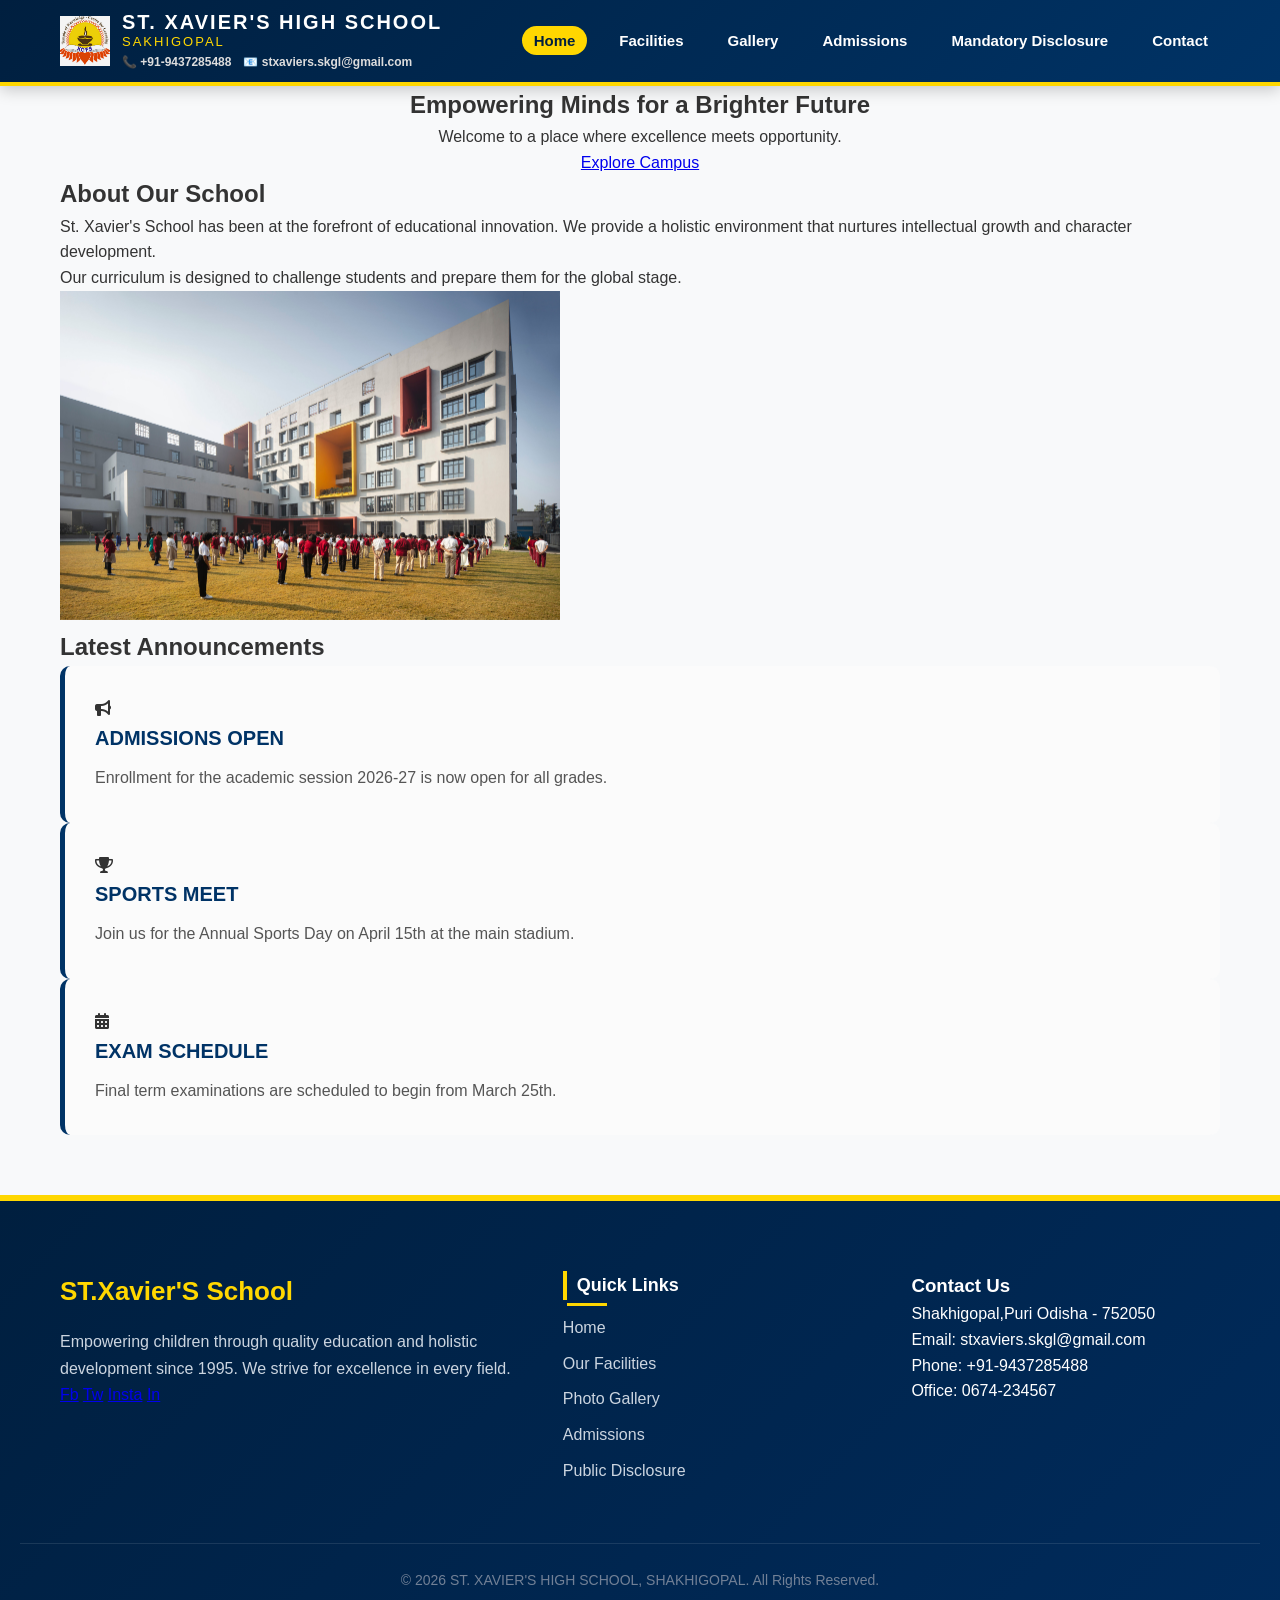
<file: index.html>
<!DOCTYPE html>
<html lang="en">
<head>
    <meta charset="UTF-8">
    <meta name="viewport" content="width=device-width, initial-scale=1.0">
    <title>Home | St. XAVIER'S,SAKHIGOPAL</title>
    <link rel="stylesheet" href="style.css">
    <link rel="stylesheet" href="https://cdnjs.cloudflare.com/ajax/libs/font-awesome/6.0.0/css/all.min.css">
</head>
<body>
 <header> 
    <div class="container">
        <div class="navbar">

            <!-- LEFT -->
            <div class="logo-container">
                <img src="image/LOGO.jpeg" alt="School Logo" class="logo-img">

                <div>
                    <div class="logo">
                        ST. XAVIER'S HIGH SCHOOL
                        <span>SAKHIGOPAL</span>
                    </div>

                    <div class="logo-contact">
                        <span>📞 +91-9437285488</span>
                        <span>📧 stxaviers.skgl@gmail.com</span>
                    </div>
                </div>
            </div>

            <!-- RIGHT -->
            <nav>
                <ul class="nav-links">
                    <li><a href="index.html" class="active">Home</a></li>
                    <li><a href="facilities.html">Facilities</a></li>
                    <li><a href="gallery.html">Gallery</a></li>
                    <li><a href="admissions.html">Admissions</a></li>
                    <li><a href="mandatory.html">Mandatory Disclosure</a></li>
                    <li><a href="contact.html">Contact</a></li>
                </ul>
            </nav>

        </div>
    </div>
</header>
    <section class="hero">
        <div class="hero-content" style="text-align: center;">
            <h1>Empowering Minds for a Brighter Future</h1>
            <p>Welcome to a place where excellence meets opportunity.</p>
            <a href="facilities.html" class="btn">Explore Campus</a>
        </div>
    </section>

    <section class="about section">
        <div class="container">
            <h2>About Our School</h2>
            <div class="about-grid">
                <div class="about-text">
                    <p>St. Xavier's School has been at the forefront of educational innovation. We provide a holistic environment that nurtures intellectual growth and character development.</p>
                    <p>Our curriculum is designed to challenge students and prepare them for the global stage.</p>
                </div>
               <div class="about-image">
    <img src="./image/school 2.jpg" alt="School Building" style="width: 500px; height: auto;">
</div>          </div>
        </div>
    </section>

    <section class="highlights section">
        <div class="container">
            <h2 class="text-center">Latest Announcements</h2>
            <div class="cards-grid">
                <div class="card">
                    <i class="fas fa-bullhorn"></i>
                    <h3>Admissions Open</h3>
                    <p>Enrollment for the academic session 2026-27 is now open for all grades.</p>
                </div>
                <div class="card">
                    <i class="fas fa-trophy"></i>
                    <h3>Sports Meet</h3>
                    <p>Join us for the Annual Sports Day on April 15th at the main stadium.</p>
                </div>
                <div class="card">
                    <i class="fas fa-calendar-alt"></i>
                    <h3>Exam Schedule</h3>
                    <p>Final term examinations are scheduled to begin from March 25th.</p>
                </div>
            </div>
        </div>
    </section>

    <footer>
    <div class="container footer-grid">
        <div class="footer-brand">
            <h2>ST.Xavier'S School</h2>
            <p>Empowering children through quality education and holistic development since 1995. We strive for excellence in every field.</p>
            <div class="social-icons">
                <a href="#">Fb</a>
                <a href="#">Tw</a>
                <a href="#">Insta</a>
                <a href="#">In</a>
            </div>
        </div>
        <div class="footer-links">
            <h3>Quick Links</h3>
            <ul>
                <li><a href="index.html">Home</a></li>
                <li><a href="facility.html">Our Facilities</a></li>
                <li><a href="gallery.html">Photo Gallery</a></li>
                <li><a href="admissions.html">Admissions</a></li>
                <li><a href="mandatory.html">Public Disclosure</a></li>
            </ul>
        </div>
        <div class="footer-contact">
            <h3>Contact Us</h3>
            <p>Shakhigopal,Puri Odisha - 752050</p>
            <p>Email: stxaviers.skgl@gmail.com</p>
            <p>Phone: +91-9437285488</p>
            <p>Office: 0674-234567</p>
        </div>
    </div>
   <div style="text-align: center; margin-top: 50px; padding-top: 25px; border-top: 1px solid rgba(255,255,255,0.1); color: #718096; font-size: 14px;">
            &copy; 2026 ST. XAVIER'S HIGH SCHOOL, SHAKHIGOPAL. All Rights Reserved.
        </div>
 
</footer>
    <script src="script.js"></script>
</body>
</html>
</file>
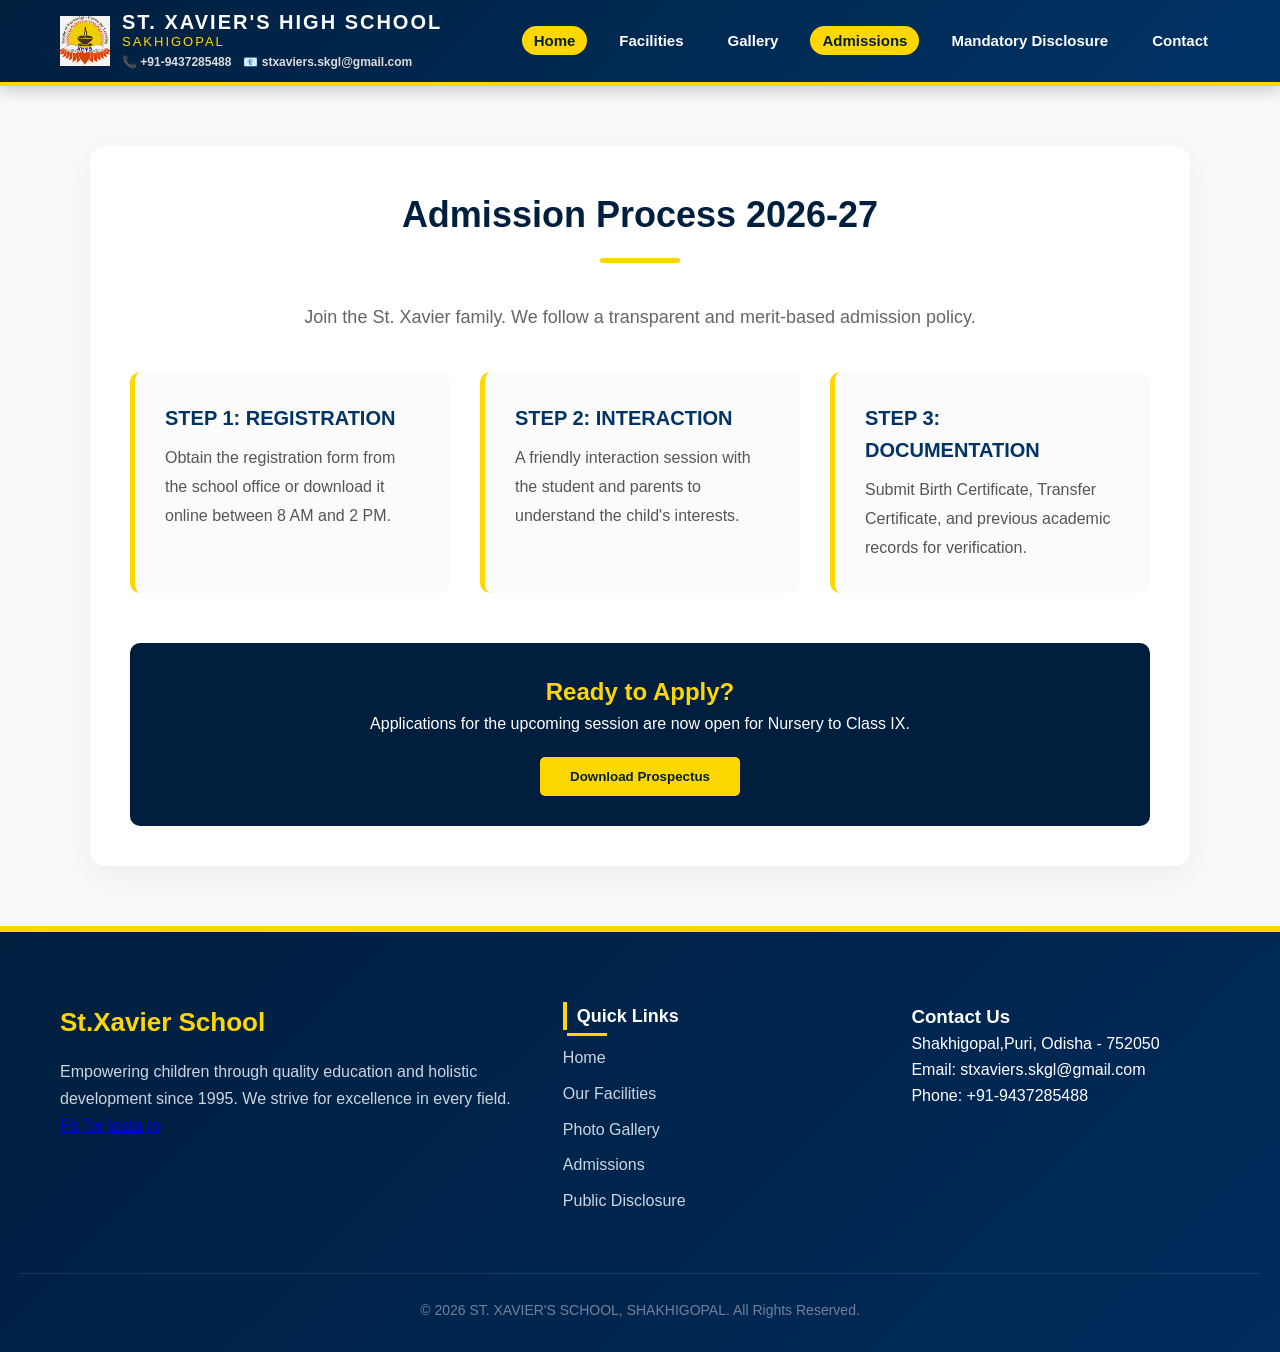
<file: admissions.html>
<!DOCTYPE html>
<html lang="en">
<head>
    <meta charset="UTF-8">
    <meta name="viewport" content="width=device-width, initial-scale=1.0">
    <title>Admissions | St. Xavier's School</title>
    <link rel="stylesheet" href="style.css">
    <link rel="stylesheet" href="https://cdnjs.cloudflare.com/ajax/libs/font-awesome/6.0.0/css/all.min.css">
</head>
<body> 
  <header>
    <div class="container">
        <div class="navbar">

            <!-- LEFT -->
            <div class="logo-container">
                <img src="image/LOGO.jpeg" alt="School Logo" class="logo-img">

                <div>
                    <div class="logo">
                        ST. XAVIER'S HIGH SCHOOL
                        <span>SAKHIGOPAL</span>
                    </div>

                    <div class="logo-contact">
                        <span>📞 +91-9437285488</span>
                        <span>📧 stxaviers.skgl@gmail.com</span>
                    </div>
                </div>
            </div>

            <!-- RIGHT -->
            <nav>
                <ul class="nav-links">
                    <li><a href="index.html" class="active">Home</a></li>
                    <li><a href="facilities.html">Facilities</a></li>
                    <li><a href="gallery.html">Gallery</a></li>
                    <li><a href="admissions.html">Admissions</a></li>
                    <li><a href="mandatory.html">Mandatory Disclosure</a></li>
                    <li><a href="contact.html">Contact</a></li>
                </ul>
            </nav>

        </div>
    </div>
</header>

    <main class="container">
    <div class="page-content">
        <h1 class="content-title">Admission Process 2026-27</h1>
        
        <div style="text-align: center; margin-bottom: 40px;">
            <p style="font-size: 18px; color: #666;">Join the St. Xavier family. We follow a transparent and merit-based admission policy.</p>
        </div>

        <div class="feature-box">
            <div class="card" style="border-left-color: var(--secondary);">
                <h3>Step 1: Registration</h3>
                <p>Obtain the registration form from the school office or download it online between 8 AM and 2 PM.</p>
            </div>
            <div class="card" style="border-left-color: var(--secondary);">
                <h3>Step 2: Interaction</h3>
                <p>A friendly interaction session with the student and parents to understand the child's interests.</p>
            </div>
            <div class="card" style="border-left-color: var(--secondary);">
                <h3>Step 3: Documentation</h3>
                <p>Submit Birth Certificate, Transfer Certificate, and previous academic records for verification.</p>
            </div>
        </div>

        <div style="margin-top: 50px; background: var(--dark); color: white; padding: 30px; border-radius: 10px; text-align: center;">
            <h2 style="color: var(--secondary);">Ready to Apply?</h2>
            <p>Applications for the upcoming session are now open for Nursery to Class IX.</p>
            <button style="margin-top: 20px; background: var(--secondary); color: var(--dark); padding: 12px 30px; border: none; font-weight: 800; border-radius: 5px; cursor: pointer;">Download Prospectus</button>
        </div>
    </div>
</main>

    <footer>
    <div class="container footer-grid">
        <div class="footer-brand">
            <h2>St.Xavier School</h2>
            <p>Empowering children through quality education and holistic development since 1995. We strive for excellence in every field.</p>
            <div class="social-icons">
                <a href="#">Fb</a>
                <a href="#">Tw</a>
                <a href="#">Insta</a>
                <a href="#">In</a>
            </div>
        </div>
        <div class="footer-links">
            <h3>Quick Links</h3>
            <ul>
                <li><a href="index.html">Home</a></li>
                <li><a href="facilities.html">Our Facilities</a></li>
                <li><a href="gallery.html">Photo Gallery</a></li>
                <li><a href="admissions.html">Admissions</a></li>
                <li><a href="mandatory.html">Public Disclosure</a></li>
            </ul>
        </div>
        <div class="footer-contact">
            <h3>Contact Us</h3>
            <p>Shakhigopal,Puri, Odisha - 752050</p>
            <p>Email: stxaviers.skgl@gmail.com</p>
            <p>Phone: +91-9437285488</p>
            
        </div>
    </div>
    <div style="text-align: center; margin-top: 50px; padding-top: 25px; border-top: 1px solid rgba(255,255,255,0.1); color: #718096; font-size: 14px;">
            &copy; 2026 ST. XAVIER'S SCHOOL, SHAKHIGOPAL. All Rights Reserved.
        </div>
 
    </footer>
    <script src="script.js"></script>
</body>
</html>
</file>
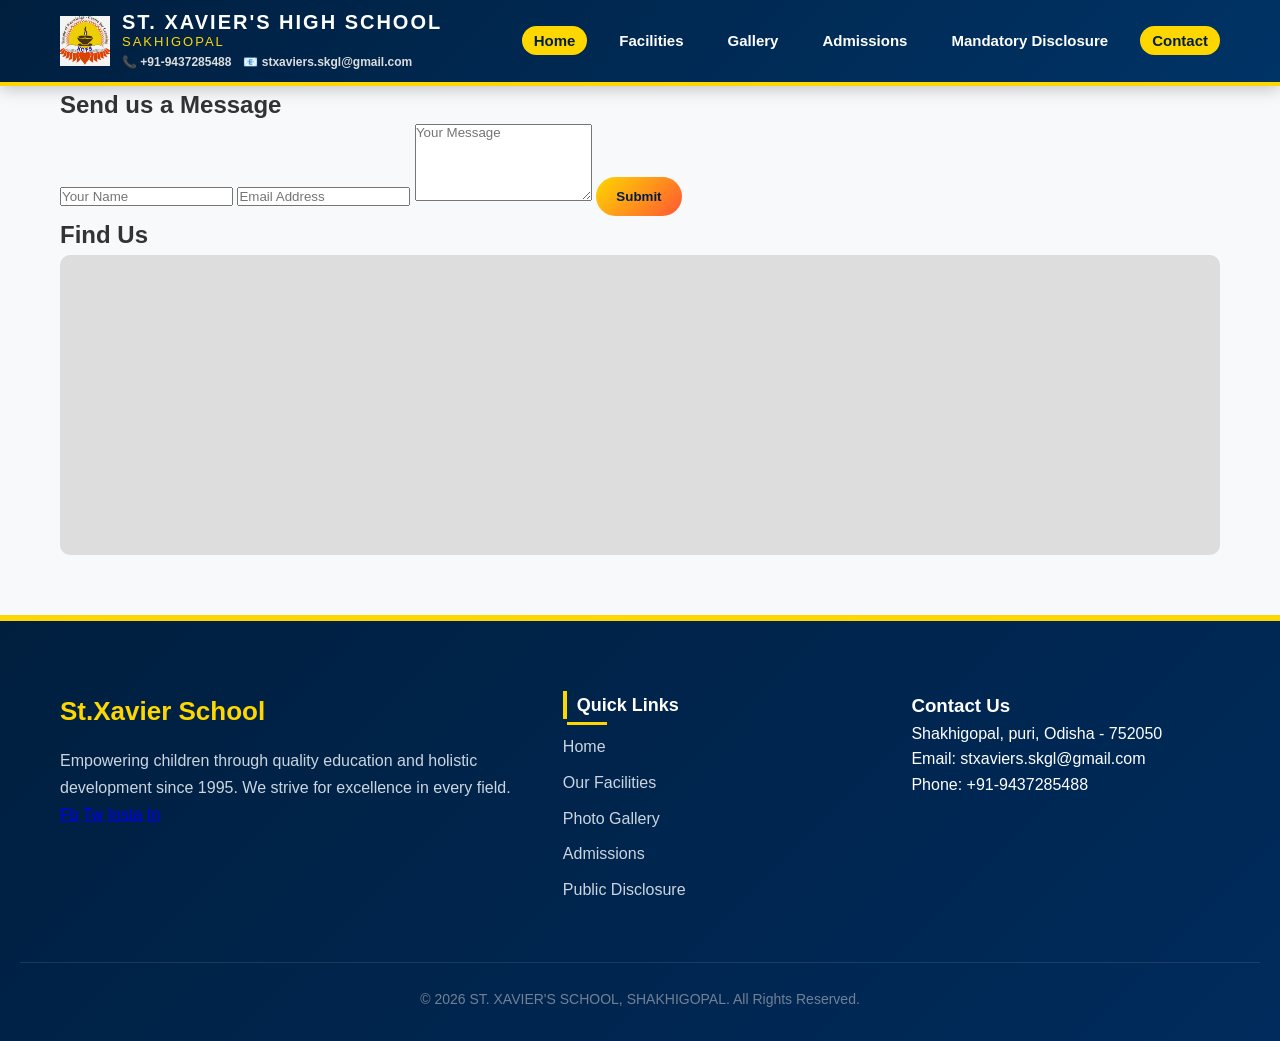
<file: contact.html>
<!DOCTYPE html>
<html lang="en">
<head>
    <meta charset="UTF-8">
    <meta name="viewport" content="width=device-width, initial-scale=1.0">
    <title>Contact Us | St. Xavier's School</title>
    <link rel="stylesheet" href="style.css">
</head>
<body>
   <header>
    <div class="container">
        <div class="navbar">

            <!-- LEFT -->
            <div class="logo-container">
                <img src="image/LOGO.jpeg" alt="School Logo" class="logo-img">

                <div>
                    <div class="logo">
                        ST. XAVIER'S HIGH SCHOOL
                        <span>SAKHIGOPAL</span>
                    </div>

                    <div class="logo-contact">
                        <span>📞 +91-9437285488</span>
                        <span>📧 stxaviers.skgl@gmail.com</span>
                    </div>
                </div>
            </div>

            <!-- RIGHT -->
            <nav>
                <ul class="nav-links">
                    <li><a href="index.html" class="active">Home</a></li>
                    <li><a href="facilities.html">Facilities</a></li>
                    <li><a href="gallery.html">Gallery</a></li>
                    <li><a href="admissions.html">Admissions</a></li>
                    <li><a href="mandatory.html">Mandatory Disclosure</a></li>
                    <li><a href="contact.html">Contact</a></li>
                </ul>
            </nav>

        </div>
    </div>
</header>

    <section class="section container">
        <div class="contact-wrapper">
            <div class="contact-form">
                <h2>Send us a Message</h2>
                <form id="schoolContactForm">
                    <input type="text" placeholder="Your Name" required>
                    <input type="email" placeholder="Email Address" required>
                    <textarea rows="5" placeholder="Your Message" required></textarea>
                    <button type="submit" class="btn">Submit</button>
                </form>
            </div>
            <div class="contact-map">
                <h2>Find Us</h2>
                <div class="map-box">
                    <div style="width: 100%; height: 300px; background: #ddd; display: flex; align-items: center; justify-content: center;">
                        <iframe src="https://www.google.com/maps/embed?pb=!1m18!1m12!1m3!1d3750.4778559561237!2d85.81883107500087!3d19.946396381445748!2m3!1f0!2f0!3f0!3m2!1i1024!2i768!4f13.1!3m3!1m2!1s0x3a19b92807735069%3A0x8d9f443b1019ab38!2sSt%20Xavier&#39;s%20high%20school%20CBSE%20patten!5e0!3m2!1sen!2sin!4v1777713964596!5m2!1sen!2sin" width="600" height="450" style="border:0;" allowfullscreen="" loading="lazy" referrerpolicy="no-referrer-when-downgrade"></iframe>
                    </div>
                </div>
            </div>
        
                
        
        
    </section>
    <footer>
    <div class="container footer-grid">
        <div class="footer-brand">
            <h2>St.Xavier School</h2>
            <p>Empowering children through quality education and holistic development since 1995. We strive for excellence in every field.</p>
            <div class="social-icons">
                <a href="#">Fb</a>
                <a href="#">Tw</a>
                <a href="#">Insta</a>
                <a href="#">In</a>
            </div>
        </div>
        <div class="footer-links">
            <h3>Quick Links</h3>
            <ul>
                <li><a href="index.html">Home</a></li>
                <li><a href="facilities.html">Our Facilities</a></li>
                <li><a href="gallery.html">Photo Gallery</a></li>
                <li><a href="admissions.html">Admissions</a></li>
                <li><a href="mandatory.html">Public Disclosure</a></li>
            </ul>
        </div>
        <div class="footer-contact">
            <h3>Contact Us</h3>
            <p>Shakhigopal, puri, Odisha - 752050</p>
            <p>Email: stxaviers.skgl@gmail.com</p>
            <p>Phone: +91-9437285488</p>
            
        </div>
    </div>
    <div style="text-align: center; margin-top: 50px; padding-top: 25px; border-top: 1px solid rgba(255,255,255,0.1); color: #718096; font-size: 14px;">
            &copy; 2026 ST. XAVIER'S SCHOOL, SHAKHIGOPAL. All Rights Reserved.
        </div>
 
</footer>

    <script src="script.js"></script>
</body>
</html>
</file>
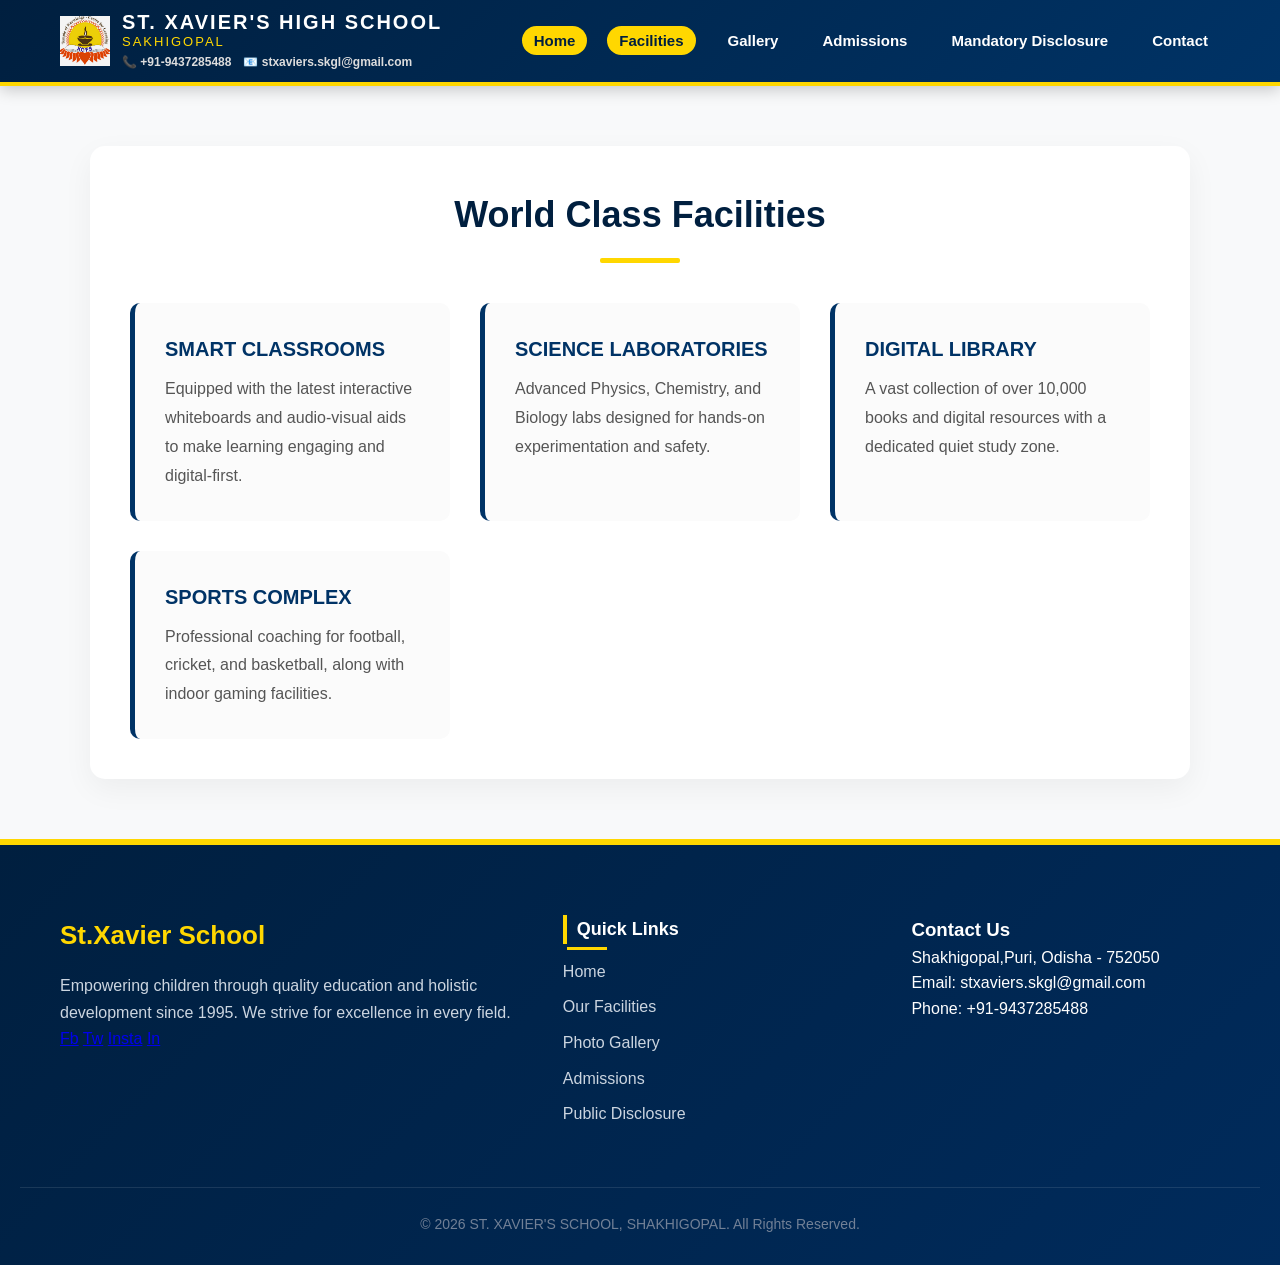
<file: facilities.html>
<!DOCTYPE html>
<html lang="en">
<head>
    <meta charset="UTF-8">
    <meta name="viewport" content="width=device-width, initial-scale=1.0">
    <title>Facilities | St. XAVIER'S SCHOOL</title>
    <link rel="stylesheet" href="style.css">
    <link rel="stylesheet" href="https://cdnjs.cloudflare.com/ajax/libs/font-awesome/6.0.0/css/all.min.css">
</head>
<body>
   <header> 
    <div class="container"> 
        <div class="navbar">

            <!-- LEFT -->
            <div class="logo-container">
                <img src="image/LOGO.jpeg" alt="School Logo" class="logo-img">

                <div>
                    <div class="logo">
                        ST. XAVIER'S HIGH SCHOOL
                        <span>SAKHIGOPAL</span>
                    </div>

                    <div class="logo-contact">
                        <span>📞 +91-9437285488</span>
                        <span>📧 stxaviers.skgl@gmail.com</span>
                    </div>
                </div>
            </div>

            <!-- RIGHT -->
            <nav>
                <ul class="nav-links">
                    <li><a href="index.html" class="active">Home</a></li>
                    <li><a href="facilities.html">Facilities</a></li>
                    <li><a href="gallery.html">Gallery</a></li>
                    <li><a href="admissions.html">Admissions</a></li>
                    <li><a href="mandatory.html">Mandatory Disclosure</a></li>
                    <li><a href="contact.html">Contact</a></li>
                </ul>
            </nav>

        </div>
    </div>
</header>

    <section class="page-title">


    <section class="section"> 
        <main class="container">
    <div class="page-content">
        <h1 class="content-title">World Class Facilities</h1>
        
        <div class="feature-box">
            <div class="card">
                <h3>Smart Classrooms</h3>
                <p>Equipped with the latest interactive whiteboards and audio-visual aids to make learning engaging and digital-first.</p>
            </div>
            <div class="card">
                <h3>Science Laboratories</h3>
                <p>Advanced Physics, Chemistry, and Biology labs designed for hands-on experimentation and safety.</p>
            </div>
            <div class="card">
                <h3>Digital Library</h3>
                <p>A vast collection of over 10,000 books and digital resources with a dedicated quiet study zone.</p>
            </div>
            <div class="card">
                <h3>Sports Complex</h3>
                <p>Professional coaching for football, cricket, and basketball, along with indoor gaming facilities.</p>
            </div>
        </div>
    </div>
</main>
            </div>
        </div>
    </section>
    <footer>
    <div class="container footer-grid">
        <div class="footer-brand">
            <h2>St.Xavier School</h2>
            <p>Empowering children through quality education and holistic development since 1995. We strive for excellence in every field.</p>
            <div class="social-icons">
                <a href="#">Fb</a>
                <a href="#">Tw</a>
                <a href="#">Insta</a>
                <a href="#">In</a>
            </div>
        </div>
        <div class="footer-links">
            <h3>Quick Links</h3>
            <ul>
                <li><a href="index.html">Home</a></li>
                <li><a href="facilities.html">Our Facilities</a></li>
                <li><a href="gallery.html">Photo Gallery</a></li>
                <li><a href="admissions.html">Admissions</a></li>
                <li><a href="mandatory.html">Public Disclosure</a></li>
            </ul>
        </div>
        <div class="footer-contact">
            <h3>Contact Us</h3>
            <p>Shakhigopal,Puri, Odisha - 752050</p>
            <p>Email: stxaviers.skgl@gmail.com</p>
            <p>Phone: +91-9437285488</p>
            
        </div>
    </div>
    <div style="text-align: center; margin-top: 50px; padding-top: 25px; border-top: 1px solid rgba(255,255,255,0.1); color: #718096; font-size: 14px;">
            &copy; 2026 ST. XAVIER'S SCHOOL, SHAKHIGOPAL. All Rights Reserved.
        </div>
 
</footer>

    <script src="script.js"></script>
</body>
</html>
</file>
<file: style.css>
/* --- Base Styles --- */
* {
    margin: 0;
    padding: 0;
    box-sizing: border-box;
    font-family: 'Segoe UI', Arial, sans-serif;
}

:root {
    --primary: #003366;
    --secondary: #FFD700; /* Vibrant Gold */
    --accent: #FF5733;
    --light: #F8F9FA;
    --dark: #001f3f;/* --- IMPROVED COLOR SYSTEM --- */
:root {
    --primary: #003366;
    --primary-light: #00509e;
    --secondary: #FFD700;
    --accent: #ff7a00;
    --light: #f4f7fb;
    --dark: #001f3f;

    --shadow: 0 8px 25px rgba(0,0,0,0.08);
    --transition: all 0.3s ease;
}

/* --- HEADER (PERFECT ALIGNMENT + EFFECTS) --- */
/* ===== CLEAN HEADER (FINAL FIX) ===== */

header {
    background: linear-gradient(135deg, #001f3f, #003366);
    color: white;
    padding: 10px 0;
    border-bottom: 4px solid #FFD700;
    position: sticky;
    top: 0;
    z-index: 1000;
}

/* NAVBAR MAIN */
.navbar {
    display: flex;
    justify-content: space-between;
    align-items: center;
}

/* LEFT SIDE (LOGO + TEXT) */

   .logo-container {
    display: flex;
    flex-direction: row;   /* ✅ important */
    align-items: center;
    gap: 12px;

}

.logo-img {
    width: 50px;
    height: 50px;
    object-fit: contain;
}

/* SCHOOL NAME */
.logo {
    font-size: 20px;
    font-weight: 700;
    line-height: 1.2;
}

.logo span {
    display: block;
    font-size: 13px;
    font-weight: 400;
    color: #FFD700;
}

/* CONTACT */
.logo-contact {
    font-size: 12px;
    display: flex;
    gap: 12px;
    margin-top: 3px;
    color: #ddd;
}

/* RIGHT SIDE NAV */
.nav-links {
    list-style: none;
    display: flex;
    gap: 20px;
    align-items: center;
}

.nav-links li a {
    text-decoration: none;
    color: white;
    font-weight: 600;
    padding: 6px 12px;
    border-radius: 20px;
    transition: 0.3s;
}

/* HOVER + ACTIVE */
.nav-links li a:hover,
.nav-links li a.active {
    background: #FFD700;
    color: #001f3f;
}

/* ===== RESPONSIVE ===== */
@media (max-width: 768px) {
    .navbar {
        flex-direction: column;
        gap: 10px;
        text-align: center;
    }

    .nav-links {
        flex-wrap: wrap;
        justify-content: center;
    }

    .logo-contact {
        justify-content: center;
    }
}/* --- FOOTER (BETTER GRID + ALIGNMENT) --- */
footer {
    background: linear-gradient(135deg, var(--dark), #002b5c);
    color: white;
    padding: 70px 20px 30px;
    margin-top: 60px;
    border-top: 6px solid var(--secondary);
}

/* GRID FIX */
.footer-grid {
    max-width: 1200px;
    margin: auto;
    display: grid;
    grid-template-columns: 1.5fr 1fr 1fr;
    gap: 40px;
    align-items: flex-start;
}

/* BRAND SECTION */
.footer-brand h2 {
    color: var(--secondary);
    font-size: 26px;
    margin-bottom: 15px;
}

.footer-brand p {
    color: #cbd5e0;
    line-height: 1.7;
}

/* LINKS */
.footer-links h3 {
    font-size: 18px;
    margin-bottom: 15px;
    position: relative;
}

/* underline effect */
.footer-links h3::after {
    content: '';
    width: 40px;
    height: 3px;
    background: var(--secondary);
    position: absolute;
    bottom: -6px;
    left: 0;
}

.footer-links ul {
    list-style: none;
}

.footer-links li {
    margin-bottom: 10px;
}

.footer-links a {
    color: #cbd5e0;
    text-decoration: none;
    transition: var(--transition);
}

/* hover slide effect */
.footer-links a:hover {
    color: var(--secondary);
    padding-left: 6px;
}

/* FOOTER BOTTOM */
.footer-bottom {
    text-align: center;
    margin-top: 40px;
    padding-top: 20px;
    border-top: 1px solid rgba(255,255,255,0.1);
    font-size: 14px;
    color: #94a3b8;
}

/* --- EXTRA VISUAL IMPROVEMENTS --- */

/* CARD ENHANCEMENT */
.card {
    border-radius: 10px;
    transition: var(--transition);
    position: relative;
}

.card::before {
    content: '';
    position: absolute;
    inset: 0;
    border-radius: 10px;
    background: linear-gradient(120deg, transparent, rgba(255,215,0,0.2), transparent);
    opacity: 0;
    transition: 0.4s;
}

.card:hover::before {
    opacity: 1;
}

.card:hover {
    transform: translateY(-8px);
}

/* BUTTON STYLE (if used) */
button {
    background: linear-gradient(135deg, var(--secondary), var(--accent));
    border: none;
    padding: 12px 20px;
    border-radius: 25px;
    color: var(--dark);
    font-weight: 700;
    cursor: pointer;
    transition: var(--transition);
}

button:hover {
    transform: scale(1.05);
    box-shadow: 0 6px 15px rgba(255,215,0,0.4);
}

/* --- RESPONSIVE FIX --- */
@media (max-width: 900px) {
    .footer-grid {
        grid-template-columns: 1fr;
        text-align: center;
    }

    .footer-links h3::after {
        left: 50%;
        transform: translateX(-50%);
    }

    .navbar {
        flex-direction: column;
        gap: 10px;
    }

    .nav-links {
        flex-wrap: wrap;
        justify-content: center;
    }

    .logo-contact {
        justify-content: center;
    }
}
}

body {
    background-color: var(--light);
    color: #333;
    line-height: 1.6; /* Adjusted from 3.6 to 1.6 for readability */
}

.container {
    max-width: 1200px;
    margin: auto;
    padding: 0 20px;
}

/* --- BROAD & BOLD HEADER --- */
header {
    background: linear-gradient(135deg, var(--dark) 0%, var(--primary) 100%);
    color: white;
    padding: 15px 0; /* Slightly reduced padding to balance the double-line logo */
    border-bottom: 4px solid var(--secondary);
    position: sticky;
    top: 0;
    z-index: 1000;
    box-shadow: 0 4px 15px rgba(0,0,0,0.2);
}

.navbar {
    display: flex;
    justify-content: space-between;
    align-items: center;
}

/* Updated Logo Section for Vertical Stack */
.logo-container {
    display: flex;
    flex-direction: column;
}

.logo {
    font-size: 28px;
    font-weight: 800;
    text-transform: uppercase;
    letter-spacing: 2px;
    line-height: 1.1;
}

.logo span { color: var(--secondary); }

.logo-contact {
    font-size: 13px;
    color: var(--secondary);
    font-weight: 600;
    margin-top: 5px;
    display: flex;
    gap: 15px;
}

.nav-links {
    display: flex;
    list-style: none;
    gap: 5px;
}

.nav-links li a {
    color: white;
    text-decoration: none;
    padding: 10px 15px;
    border-radius: 5px;
    font-weight: 600;
    transition: all 0.3s ease;
    font-size: 15px;
}

.nav-links li a:hover, .nav-links li a.active {
    background: var(--secondary);
    color: var(--dark);
}

/* Mobile Responsive Header */
@media (max-width: 768px) {
    .navbar {
        flex-direction: column;
        text-align: center;
    }
    .nav-links {
        margin-top: 15px;
        flex-wrap: wrap;
        justify-content: center;
    }
    .logo-contact {
        justify-content: center;
    }
}

/* --- BROAD & VIBRANT FOOTER --- */
/* footer {
    background: var(--dark);
    color: white;
    padding: 20px 0 20px 0;
    margin-top: 60px;
    border-top: 10px solid var(--primary);
} */
footer {
        background: #001f3f; color: white; padding: 60px 0 30px 0;
        border-top: 10px solid #003366; margin-top: 60px;
    }
    .footer-grid { display: grid; grid-template-columns: repeat(auto-fit, minmax(250px, 1fr)); gap: 40px; }
    .footer-brand h2 { color: #FFD700; font-size: 24px; margin-bottom: 15px; font-weight: 800; }
    .footer-links h3 { font-size: 18px; border-left: 4px solid #FFD700; padding-left: 10px; margin-bottom: 20px; }
    .footer-links ul { list-style: none; padding: 0; }
    .footer-links li { margin-bottom: 10px; }
    .footer-links a { color: #cbd5e0; text-decoration: none; transition: 0.3s; }
    .footer-links a:hover { color: #FFD700; }

    /* --- 4. RESPONSIVE --- */
    @media (max-width: 768px) {
        .navbar { flex-direction: column; text-align: center; }
        .nav-links { margin-top: 15px; flex-wrap: wrap; justify-content: center; }
        .logo-contact { justify-content: center; }
    }
/* ... remaining grid/gallery CSS from your snippet ... */

/* --- Middle Portion Styling --- */
.page-content {
    margin: 60px auto; /* Adds top/bottom and side margins */
    max-width: 1100px;
    padding: 40px;
    background: white;
    border-radius: 15px;
    box-shadow: 0 10px 30px rgba(0,0,0,0.05);
}

.content-title {
    font-size: 36px;
    color: var(--dark);
    text-align: center;
    margin-bottom: 40px;
    position: relative;
    font-weight: 800;
}

.content-title::after {
    content: '';
    display: block;
    width: 80px;
    height: 5px;
    background: var(--secondary);
    margin: 15px auto;
    border-radius: 2px;
}

.feature-box {
    display: grid;
    grid-template-columns: repeat(auto-fit, minmax(300px, 1fr));
    gap: 30px;
    margin-top: 30px;
}

.card {
    padding: 30px;
    border-left: 5px solid var(--primary);
    background: #fbfbfb;
    transition: 0.3s;
}

.card:hover {
    transform: translateY(-5px);
    background: #fff;
    box-shadow: 0 5px 15px rgba(0,0,0,0.1);
}

.card h3 {
    color: var(--primary);
    margin-bottom: 10px;
    text-transform: uppercase;
    font-size: 20px;
}

.card p {
    line-height: 1.8;
    color: #555;
}
/* --- GALLERY GRID SYSTEM --- */
.gallery-section {
    padding: 60px 0;
    margin: 0 auto;
    max-width: 1200px;
}

.gallery-grid {
    display: grid;
    grid-template-columns: repeat(auto-fit, minmax(300px, 1fr)); /* Responsive columns */
    gap: 20px; /* Space between images */
    padding: 0 20px;
}

.gallery-item {
    position: relative;
    height: 250px; /* FIXED HEIGHT */
    border-radius: 12px;
    overflow: hidden; /* Important for the hover zoom effect */
    box-shadow: 0 4px 15px rgba(0,0,0,0.1);
    border: 3px solid #fff;
    transition: transform 0.3s ease;
}

.gallery-item img {
    width: 100%;
    height: 100%;
    object-fit: cover; /* This crops the image to fit the 250px height perfectly without stretching */
    transition: transform 0.5s ease;
    display: block;
}

/* --- HOVER EFFECTS --- */
.gallery-item:hover {
    transform: translateY(-5px); /* Lifts the card up */
    border-color: #FFD700; /* Changes border to gold on hover */
    box-shadow: 0 10px 25px rgba(0,0,0,0.2);
}

.gallery-item:hover img {
    transform: scale(1.1); /* Zooms into the photo */
}

/* Overlay text (Optional) */
.gallery-overlay {
    position: absolute;
    bottom: 0;
    left: 0;
    width: 100%;
    padding: 15px;
    background: linear-gradient(transparent, rgba(0, 31, 63, 0.8));
    color: #FFD700;
    font-weight: 700;
    font-size: 14px;
    opacity: 0;
    transition: 0.3s ease;
}

.gallery-item:hover .gallery-overlay {
    opacity: 1;
}
.map-box {
    width: 100%;
    height: 300px;
    overflow: hidden;
    border-radius: 10px; /* optional for clean look */
}

.map-box iframe {
    width: 100%;
    height: 100%;
    border: 0;
}
</file>
